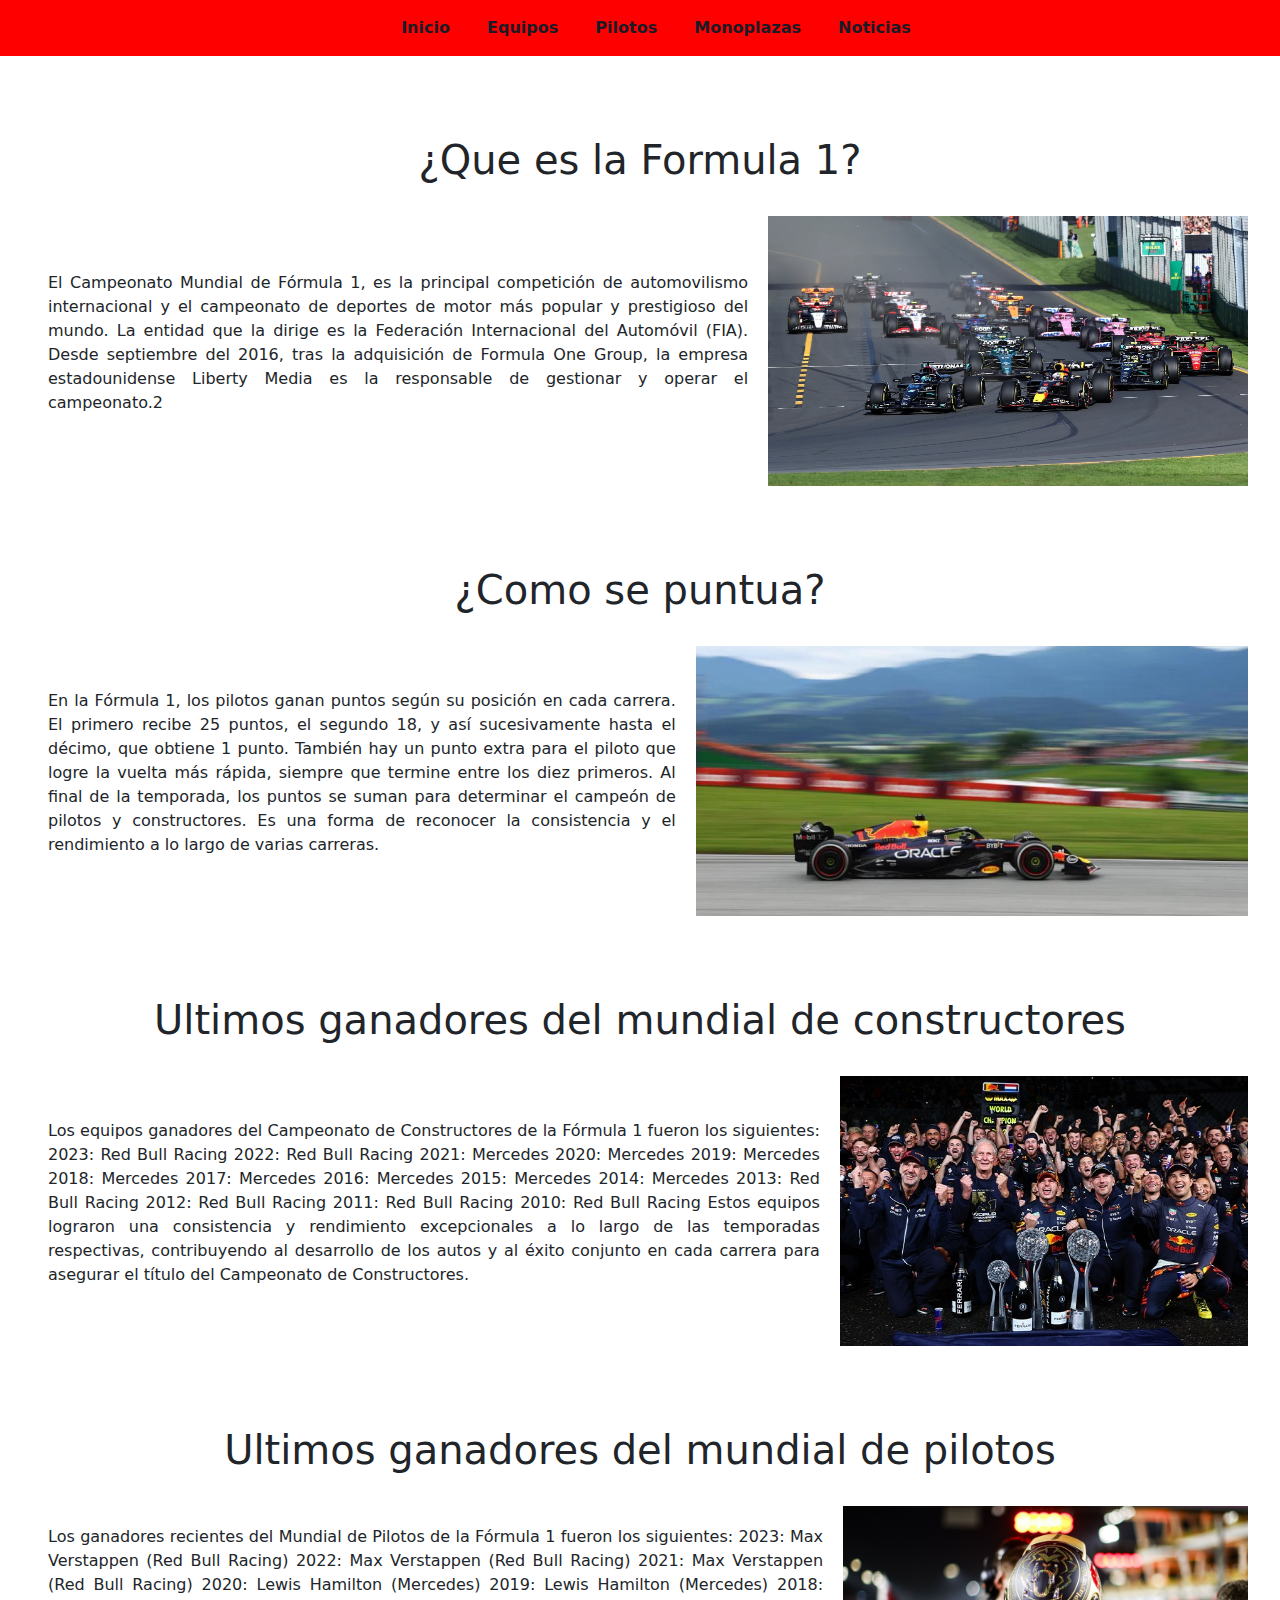
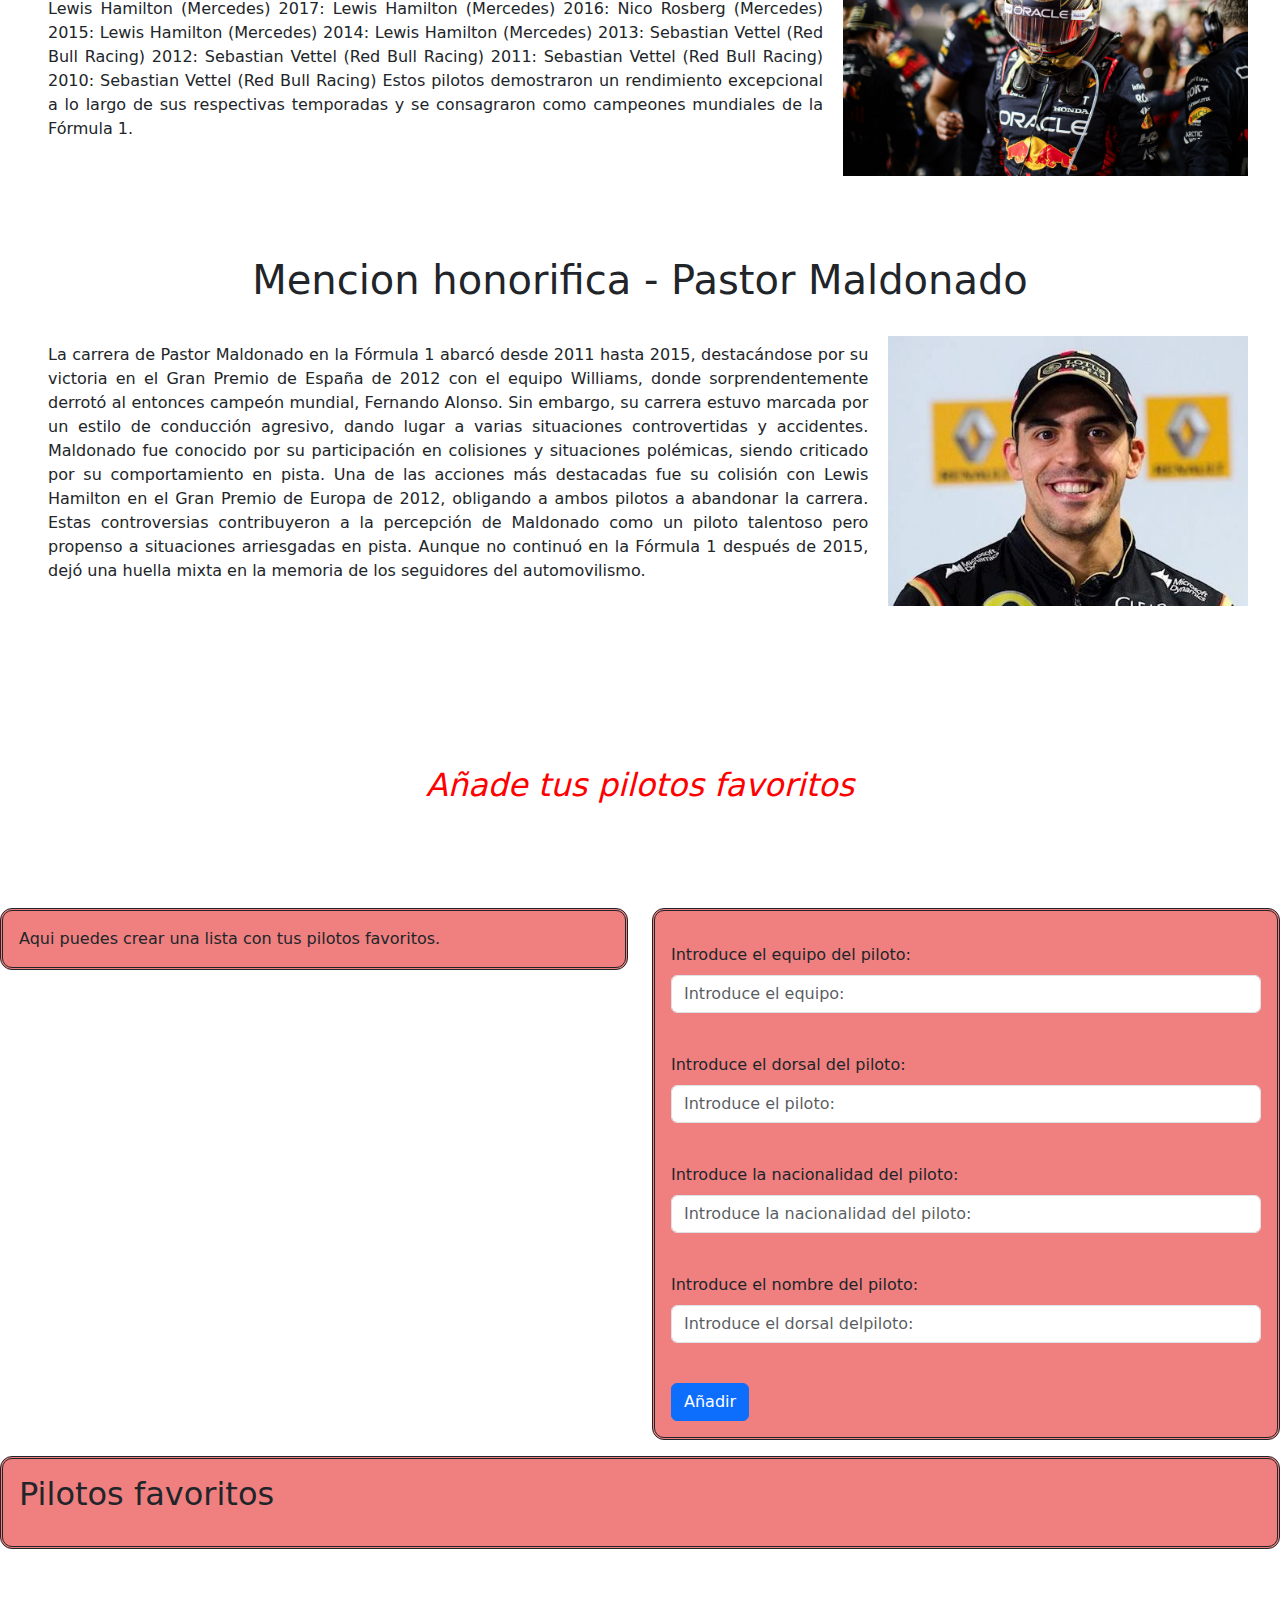
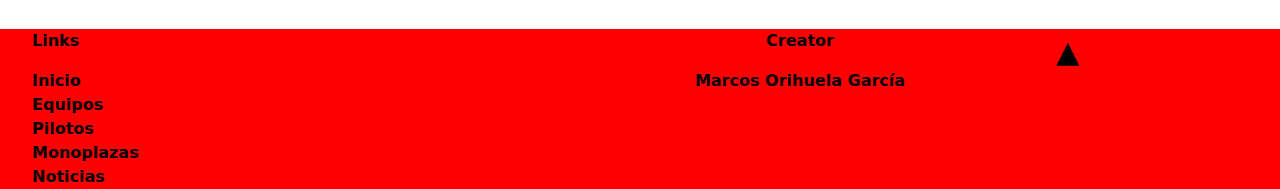
<file: index.html>
<!DOCTYPE html>
<html lang="en">

<head>
	<meta charset="UTF-8">
	<meta name="viewport" content="width=device-width, initial-scale=1.0">
	<title>F1ProjectV2</title>
	<link href="https://cdn.jsdelivr.net/npm/bootstrap@5.3.2/dist/css/bootstrap.min.css" rel="stylesheet">
	<link rel="stylesheet" href="css/index.css">
</head>

<body>
	<div id="header">
		<div class="header-content">
			<a href="index.html">Inicio</a>
			<a href="teams.html">Equipos</a>
			<a href="drivers.html">Pilotos</a>
			<a href="liveries.html">Monoplazas</a>
			<a href="news.html">Noticias</a>
		</div>
	</div>

	<h1 class="principal-title">¿Que es la Formula 1?</h1>
	<div id="info-f1">
		<p>El Campeonato Mundial de Fórmula 1, es la principal competición de automovilismo internacional y el
			campeonato de
			deportes de motor más popular y prestigioso del mundo. La entidad que la dirige es la Federación
			Internacional del
			Automóvil (FIA). Desde septiembre del 2016, tras la adquisición de Formula One Group, la empresa
			estadounidense
			Liberty Media es la responsable de gestionar y operar el campeonato.2​</p>
		<img src="img/f1/principal-image.jpg">
	</div>
	</div>
	<h1 class="principal-title">¿Como se puntua?</h1>
	<div id="info-f1">
		<p>En la Fórmula 1, los pilotos ganan puntos según su posición en cada carrera. El primero recibe 25 puntos,
			el segundo 18, y así sucesivamente hasta el décimo, que obtiene 1 punto. También hay un punto extra para el
			piloto
			que logre la vuelta más rápida, siempre que termine entre los diez primeros. Al final de la temporada, los
			puntos
			se suman para determinar el campeón de pilotos y constructores. Es una forma de reconocer la consistencia y
			el
			rendimiento a lo largo de varias carreras.​</p>
		<img src="img/f1/secondary-image.jpeg">
	</div>
	<h1 class="principal-title">Ultimos ganadores del mundial de constructores</h1>
	<div id="info-f1">
		<p>Los equipos ganadores del Campeonato de Constructores de la Fórmula 1 fueron los
			siguientes:

			2023: Red Bull Racing
			2022: Red Bull Racing
			2021: Mercedes
			2020: Mercedes
			2019: Mercedes
			2018: Mercedes
			2017: Mercedes
			2016: Mercedes
			2015: Mercedes
			2014: Mercedes
			2013: Red Bull Racing
			2012: Red Bull Racing
			2011: Red Bull Racing
			2010: Red Bull Racing

			Estos equipos lograron una consistencia y rendimiento excepcionales a lo largo de las temporadas
			respectivas,
			contribuyendo al desarrollo de los autos y al éxito conjunto en cada carrera para asegurar el título del
			Campeonato de Constructores.​</p>
		<img src="img/f1/championship-redbull.jpg">
	</div>
	<h1 class="principal-title">Ultimos ganadores del mundial de pilotos</h1>
	<div id="info-f1">
		<p>Los ganadores recientes del Mundial de Pilotos de la Fórmula 1 fueron los siguientes:

			2023: Max Verstappen (Red Bull Racing)
			2022: Max Verstappen (Red Bull Racing)
			2021: Max Verstappen (Red Bull Racing)
			2020: Lewis Hamilton (Mercedes)
			2019: Lewis Hamilton (Mercedes)
			2018: Lewis Hamilton (Mercedes)
			2017: Lewis Hamilton (Mercedes)
			2016: Nico Rosberg (Mercedes)
			2015: Lewis Hamilton (Mercedes)
			2014: Lewis Hamilton (Mercedes)
			2013: Sebastian Vettel (Red Bull Racing)
			2012: Sebastian Vettel (Red Bull Racing)
			2011: Sebastian Vettel (Red Bull Racing)
			2010: Sebastian Vettel (Red Bull Racing)

			Estos pilotos demostraron un rendimiento excepcional a lo largo de sus respectivas temporadas y se
			consagraron
			como campeones mundiales de la Fórmula 1.​</p>
		<img src="img/f1/champions-max.jpg">
	</div>
	<h1 class="principal-title">Mencion honorifica - Pastor Maldonado</h1>
	<div id="info-f1">
		<p>La carrera de Pastor Maldonado en la Fórmula 1 abarcó desde 2011 hasta 2015, destacándose por su victoria en
			el Gran Premio de España de 2012 con el equipo Williams, donde sorprendentemente derrotó al entonces campeón
			mundial, Fernando Alonso. Sin embargo, su carrera estuvo marcada por un estilo de conducción agresivo, dando
			lugar a varias situaciones controvertidas y accidentes. Maldonado fue conocido por su participación en
			colisiones y situaciones polémicas, siendo criticado por su comportamiento en pista. Una de las acciones más
			destacadas fue su colisión con Lewis Hamilton en el Gran Premio de Europa de 2012, obligando a ambos pilotos
			a abandonar la carrera. Estas controversias contribuyeron a la percepción de Maldonado como un piloto
			talentoso pero propenso a situaciones arriesgadas en pista. Aunque no continuó en la Fórmula 1 después de
			2015, dejó
			una huella mixta en la memoria de los seguidores del automovilismo.</p>
		<img src="img/f1/maldonado-mention.jpg">
	</div>
	<h2 class="title">Añade tus pilotos favoritos</h2>
	<div id="bootstrap-container">
		<div class="bootstrap">
			<div class="row">
				<div class="col-sm-6">
					<p class="left-side">Aqui puedes crear una lista con tus pilotos favoritos.</p>
				</div>
				<div class="col-sm-6">
					<div class="left-side">
						<form id="bicycle-form" action="index.html">
							<div class="mb-3 mt-3">
								<label for="brand" class="form-label">Introduce el equipo del piloto:</label>
								<input type="text" class="form-control" id="brand" placeholder="Introduce el equipo:"
									name="brand">
								<span id="brand-error">*Field Required</span>
							</div>
							<div class="mb-3">
								<label for="model" class="form-label">Introduce el dorsal del piloto:</label>
								<input type="text" class="form-control" id="model" placeholder="Introduce el piloto:"
									name="model">
								<span id="model-error">*Field Required</span>
							</div>
							<div class="mb-3">
								<label for="model" class="form-label">Introduce la nacionalidad del piloto:</label>
								<input type="text" class="form-control" id="model"
									placeholder="Introduce la nacionalidad del piloto:" name="model">
								<span id="model-error">*Field Required</span>
							</div>
							<div class="mb-3">
								<label for="model" class="form-label">Introduce el nombre del piloto:</label>
								<input type="text" class="form-control" id="model"
									placeholder="Introduce el dorsal delpiloto:" name="model">
								<span id="model-error">*Field Required</span>
							</div>
							<button type="submit" class="btn btn-primary">Añadir</button>
						</form>
					</div>
				</div>
			</div>
		</div>
		<div class="row">
			<div class="col-sm-12">
				<div class="left-side">
					<h2>Pilotos favoritos</h2>
					<ul id="bicycle-list">
					</ul>
				</div>
			</div>
		</div>

		<script src="https://cdn.jsdelivr.net/npm/bootstrap@5.3.2/dist/js/bootstrap.bundle.min.js"></script>
		<script src="js/bootstrap.js"></script>
	</div>
	<footer id="footer">
		<div id="left">
			<p>Links</p>
			<a href="index.html">Inicio</a>
			<br>
			<a href="teams.html">Equipos</a>
			<br>
			<a href="drivers.html">Pilotos</a>
			<br>
			<a href="liveries.html">Monoplazas</a>
			<br>
			<a href="news.html">Noticias</a>
		</div>
		<br>
		<div id="center">
			<p>Creator</p>
			<p>Marcos Orihuela García</p>
		</div>
		<br>
		<div id="right">
			<a href="#header">▲</a>
		</div>
	</footer>
</body>

</html>
</file>
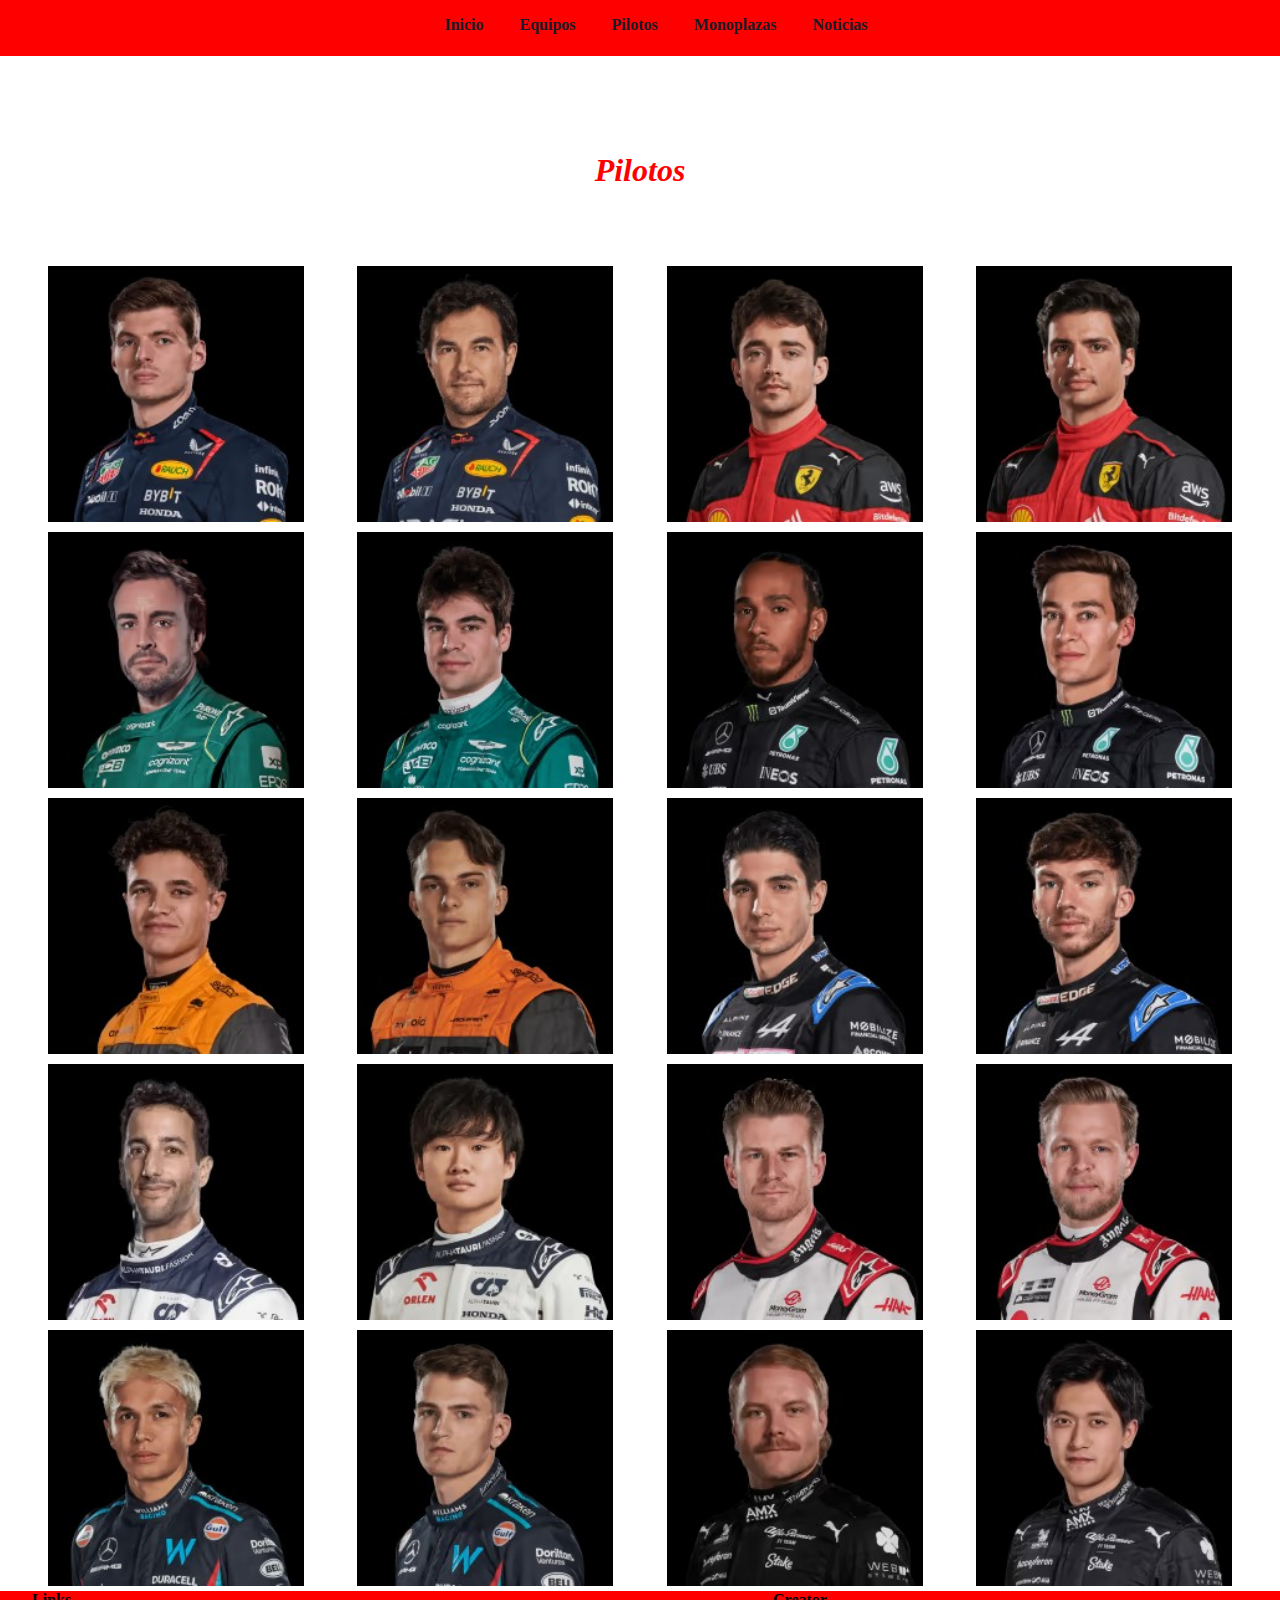
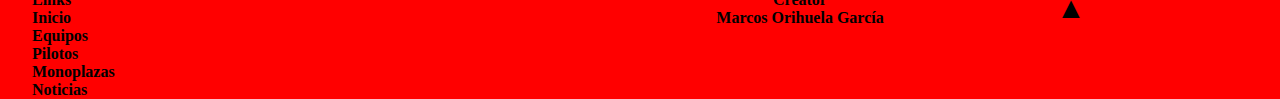
<file: drivers.html>
<!DOCTYPE html>
<html lang="en">

<head>
  <meta charset="UTF-8">
  <meta name="viewport" content="width=device-width, initial-scale=1.0">
  <link rel="stylesheet" href="css/drivers.css">
  <title>Document</title>
</head>

<body>
  <div id="header">
		<div class="header-content">
			<a href="index.html">Inicio</a>
			<a href="teams.html">Equipos</a>
			<a href="drivers.html">Pilotos</a>
			<a href="liveries.html">Monoplazas</a>
			<a href="news.html">Noticias</a>
		</div>
	</div>
  <h1 class="title">Pilotos</h1>
  <div id="driver-image-container">
    <div class="driver-image">
      <img src="img/drivers/red-bull/Verstappen.jpg" alt="Avatar" class="image">
      <div class="overlay">Max Verstappen</div>
    </div>
    <div class="driver-image">
      <img src="img/drivers/red-bull/Checo.jpg" alt="Avatar" class="image">
      <div class="overlay">Sergio Peréz</div>
    </div>
    <div class="driver-image">
      <img src="img/drivers/ferrari/Leclerc.jpg" alt="Avatar" class="image">
      <div class="overlay">Charles Leclerc</div>
    </div>
    <div class="driver-image">
      <img src="img/drivers/ferrari/Sainz.jpg" alt="Avatar" class="image">
      <div class="overlay">Carlos Sainz</div>
    </div>
    <div class="driver-image">
      <img src="img/drivers/aston-martin/Alonso.jpg" alt="Avatar" class="image">
      <div class="overlay">Fernando Alonso</div>
    </div>
    <div class="driver-image">
      <img src="img/drivers/aston-martin/Stroll.jpg" alt="Avatar" class="image">
      <div class="overlay">Lance Stroll</div>
    </div>
    <div class="driver-image">
      <img src="img/drivers/mercedes/Hamilton.jpg" alt="Avatar" class="image">
      <div class="overlay">Lewis Hamilton</div>
    </div>
    <div class="driver-image">
      <img src="img/drivers/mercedes/Russell.jpg" alt="Avatar" class="image">
      <div class="overlay">George Russell</div>
    </div>
    <div class="driver-image">
      <img src="img/drivers/mclaren/Norris.jpg" alt="Avatar" class="image">
      <div class="overlay">Lando Norris</div>
    </div>
    <div class="driver-image">
      <img src="img/drivers/mclaren/Piastri.jpg" alt="Avatar" class="image">
      <div class="overlay">Oscar Piastri</div>
    </div>
    <div class="driver-image">
      <img src="img/drivers/alpine/Ocon.jpg" alt="Avatar" class="image">
      <div class="overlay">Esteban Ocon</div>
    </div>
    <div class="driver-image">
      <img src="img/drivers/alpine/Gasly.jpg" alt="Avatar" class="image">
      <div class="overlay">Pierre Gasly</div>
    </div>
    <div class="driver-image">
      <img src="img/drivers/alpha-tauri/Ricciardo.jpg" alt="Avatar" class="image">
      <div class="overlay">Daniel Ricciardo</div>
    </div>
    <div class="driver-image">
      <img src="img/drivers/alpha-tauri/Tsunoda.jpg" alt="Avatar" class="image">
      <div class="overlay">Yuki Tsunoda</div>
    </div>
    <div class="driver-image">
      <img src="img/drivers/haas/Hulkenberg.jpg" alt="Avatar" class="image">
      <div class="overlay">Nico Hulkenberg</div>
    </div>
    <div class="driver-image">
      <img src="img/drivers/haas/magnussen.jpg" alt="Avatar" class="image">
      <div class="overlay">Kevin Margnussen</div>
    </div>
    <div class="driver-image">
      <img src="img/drivers/williams/Albon.jpg" alt="Avatar" class="image">
      <div class="overlay">Alexander Albon</div>
    </div>
    <div class="driver-image">
      <img src="img/drivers/williams/Sargeant.jpg" alt="Avatar" class="image">
      <div class="overlay">Logan Sargeant</div>
    </div>
    <div class="driver-image">
      <img src="img/drivers/alfa-romeo/Bottas.jpg" alt="Avatar" class="image">
      <div class="overlay">Valterri Bottas</div>
    </div>
    <div class="driver-image">
      <img src="img/drivers/alfa-romeo/Zhou.jpg" alt="Avatar" class="image">
      <div class="overlay">Guanyu Zhou</div>
    </div>
    <footer id="footer">
      <div id="left">
        <p>Links</p>
        <a href="index.html">Inicio</a>
        <br>
        <a href="teams.html">Equipos</a>
        <br>
        <a href="drivers.html">Pilotos</a>
        <br>
        <a href="liveries.html">Monoplazas</a>
        <br>
        <a href="news.html">Noticias</a>
      </div>
      <br>
      <div id="center">
        <p>Creator</p>
        <p>Marcos Orihuela García</p>
      </div>
      <br>
      <div id="right">
        <a href="#header">▲</a>
      </div>
    </footer>
  </div>


</body>

</html>
</file>
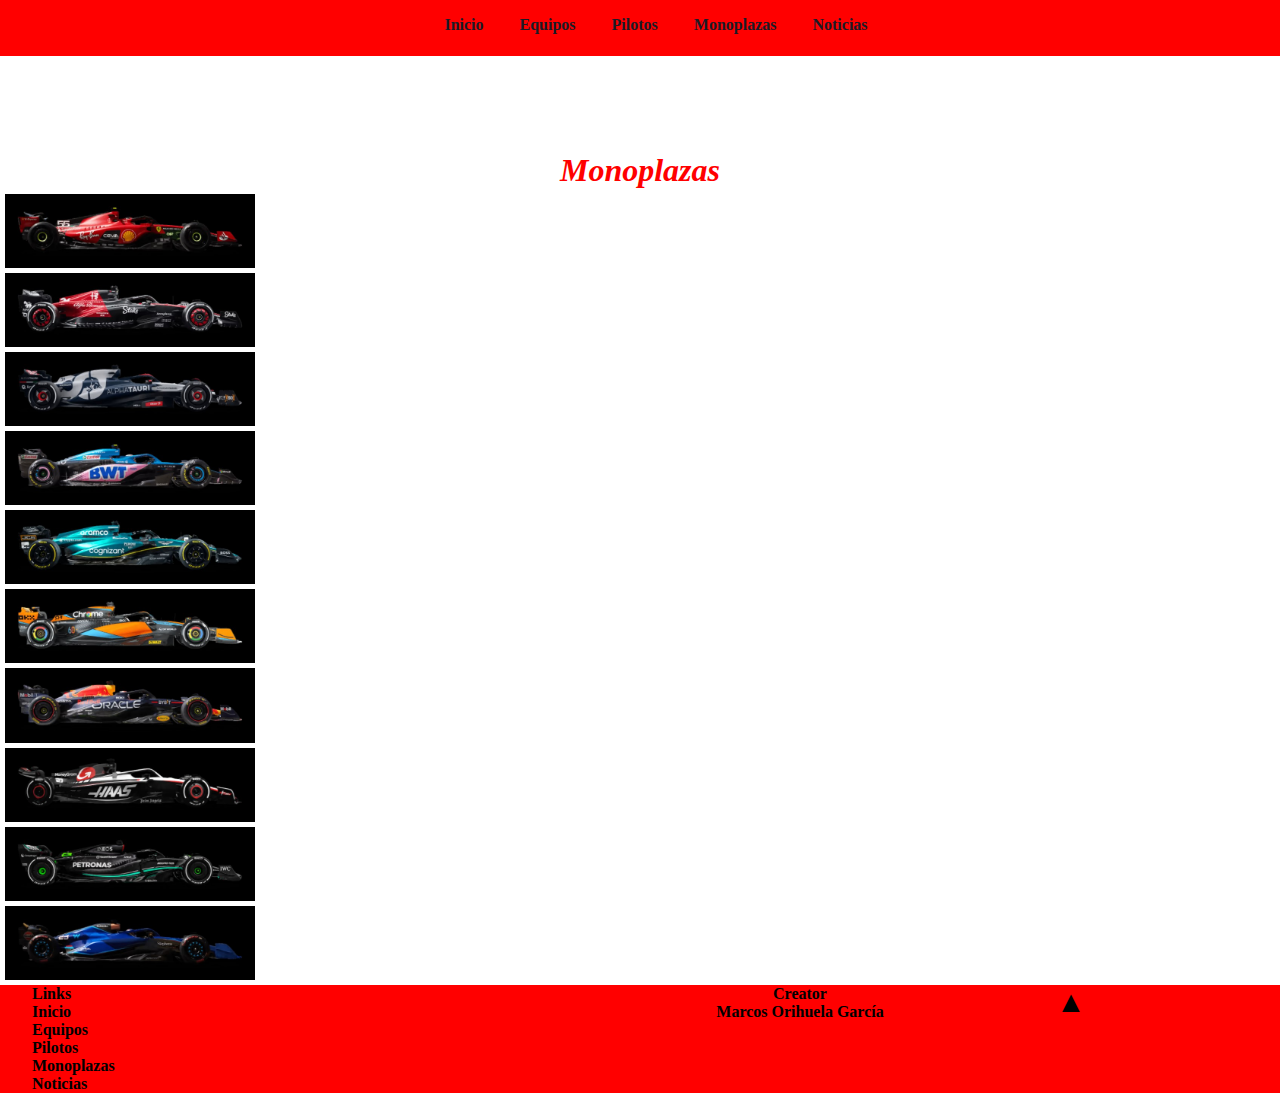
<file: liveries.html>
<!DOCTYPE html>
<html lang="en">

<head>
  <meta charset="UTF-8">
  <meta name="viewport" content="width=device-width, initial-scale=1.0">
  <link rel="stylesheet" href="css/liveries.css">
  <title>Document</title>
</head>

<body>
  <div id="header">
		<div class="header-content">
			<a href="index.html">Inicio</a>
			<a href="teams.html">Equipos</a>
			<a href="drivers.html">Pilotos</a>
			<a href="liveries.html">Monoplazas</a>
			<a href="news.html">Noticias</a>
		</div>
  </div>  
  <h1 class="title">Monoplazas</h1>
  <div id="livery-image-container">
    <div class="livery-image">
      <img src="img/teams-livery/ferrari/Ferrari.jpg" alt="Avatar" class="image">
      <div class="overlay">Scuderia Ferrari</div>
    </div>
    <div class="livery-image">
      <img src="img/teams-livery/alfa-romeo/AlfaRomeo.jpg" alt="Avatar" class="image">
      <div class="overlay">Alfa Romeo F1 Team</div>
    </div>
    <div class="livery-image">
      <img src="img/teams-livery/alpha-tauri/AlphaTauri.jpg" alt="Avatar" class="image">
      <div class="overlay">AlphaTauri F1 Team</div>
    </div>
    <div class="livery-image">
      <img src="img/teams-livery/alpine/Alpine.jpg" alt="Avatar" class="image">
      <div class="overlay">Alpine F1 Team</div>
    </div>
    <div class="livery-image">
      <img src="img/teams-livery/aston-martin/AstonMartin.jpg" alt="Avatar" class="image">
      <div class="overlay">Aston Martin F1 Team</div>
    </div>
    <div class="livery-image">
      <img src="img/teams-livery/mclaren/McLaren.jpg" alt="Avatar" class="image">
      <div class="overlay">McLaren F1 Team</div>
    </div>
    <div class="livery-image">
      <img src="img/teams-livery/red-bull/RedBull.jpg" alt="Avatar" class="image">
      <div class="overlay">Red Bull F1 Team</div>
    </div>
    <div class="livery-image">
      <img src="img/teams-livery/haas/Haas.jpg" alt="Avatar" class="image">
      <div class="overlay">Haas F1 Team</div>
    </div>
    <div class="livery-image">
      <img src="img/teams-livery/mercedes/Mercedes.jpg" alt="Avatar" class="image">
      <div class="overlay">Mercedes F1 Team</div>
    </div>
    <div class="livery-image">
      <img src="img/teams-livery/williams/Williams.jpg" alt="Avatar" class="image">
      <div class="overlay">Williams F1 Team</div>
    </div>
  </div>
  <footer id="footer">
		<div id="left">
			<p>Links</p>
			<a href="index.html">Inicio</a>
			<br>
			<a href="teams.html">Equipos</a>
			<br>
			<a href="drivers.html">Pilotos</a>
			<br>
			<a href="liveries.html">Monoplazas</a>
			<br>
			<a href="news.html">Noticias</a>
		</div>
		<br>
		<div id="center">
			<p>Creator</p>
			<p>Marcos Orihuela García</p>
		</div>
		<br>
		<div id="right">
			<a href="#header">▲</a>
		</div>
	</footer>
</body>

</html>
</file>
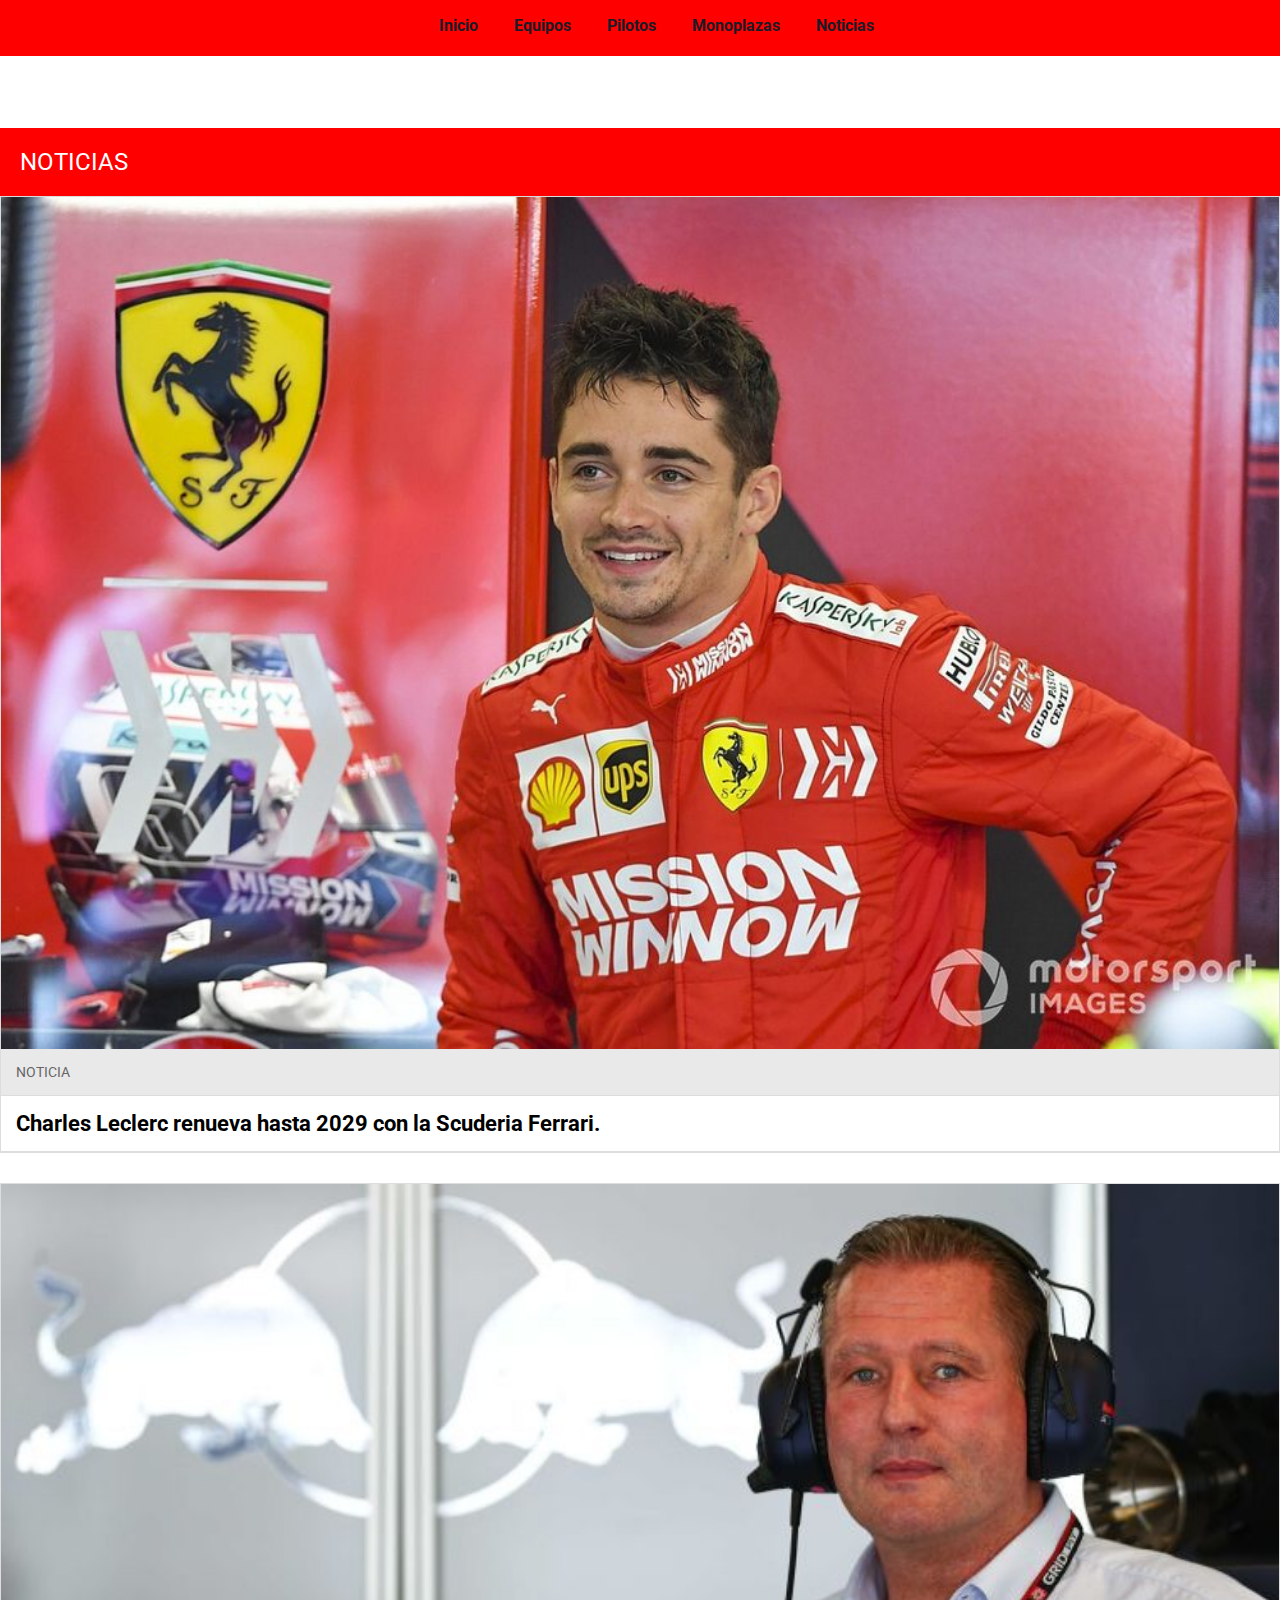
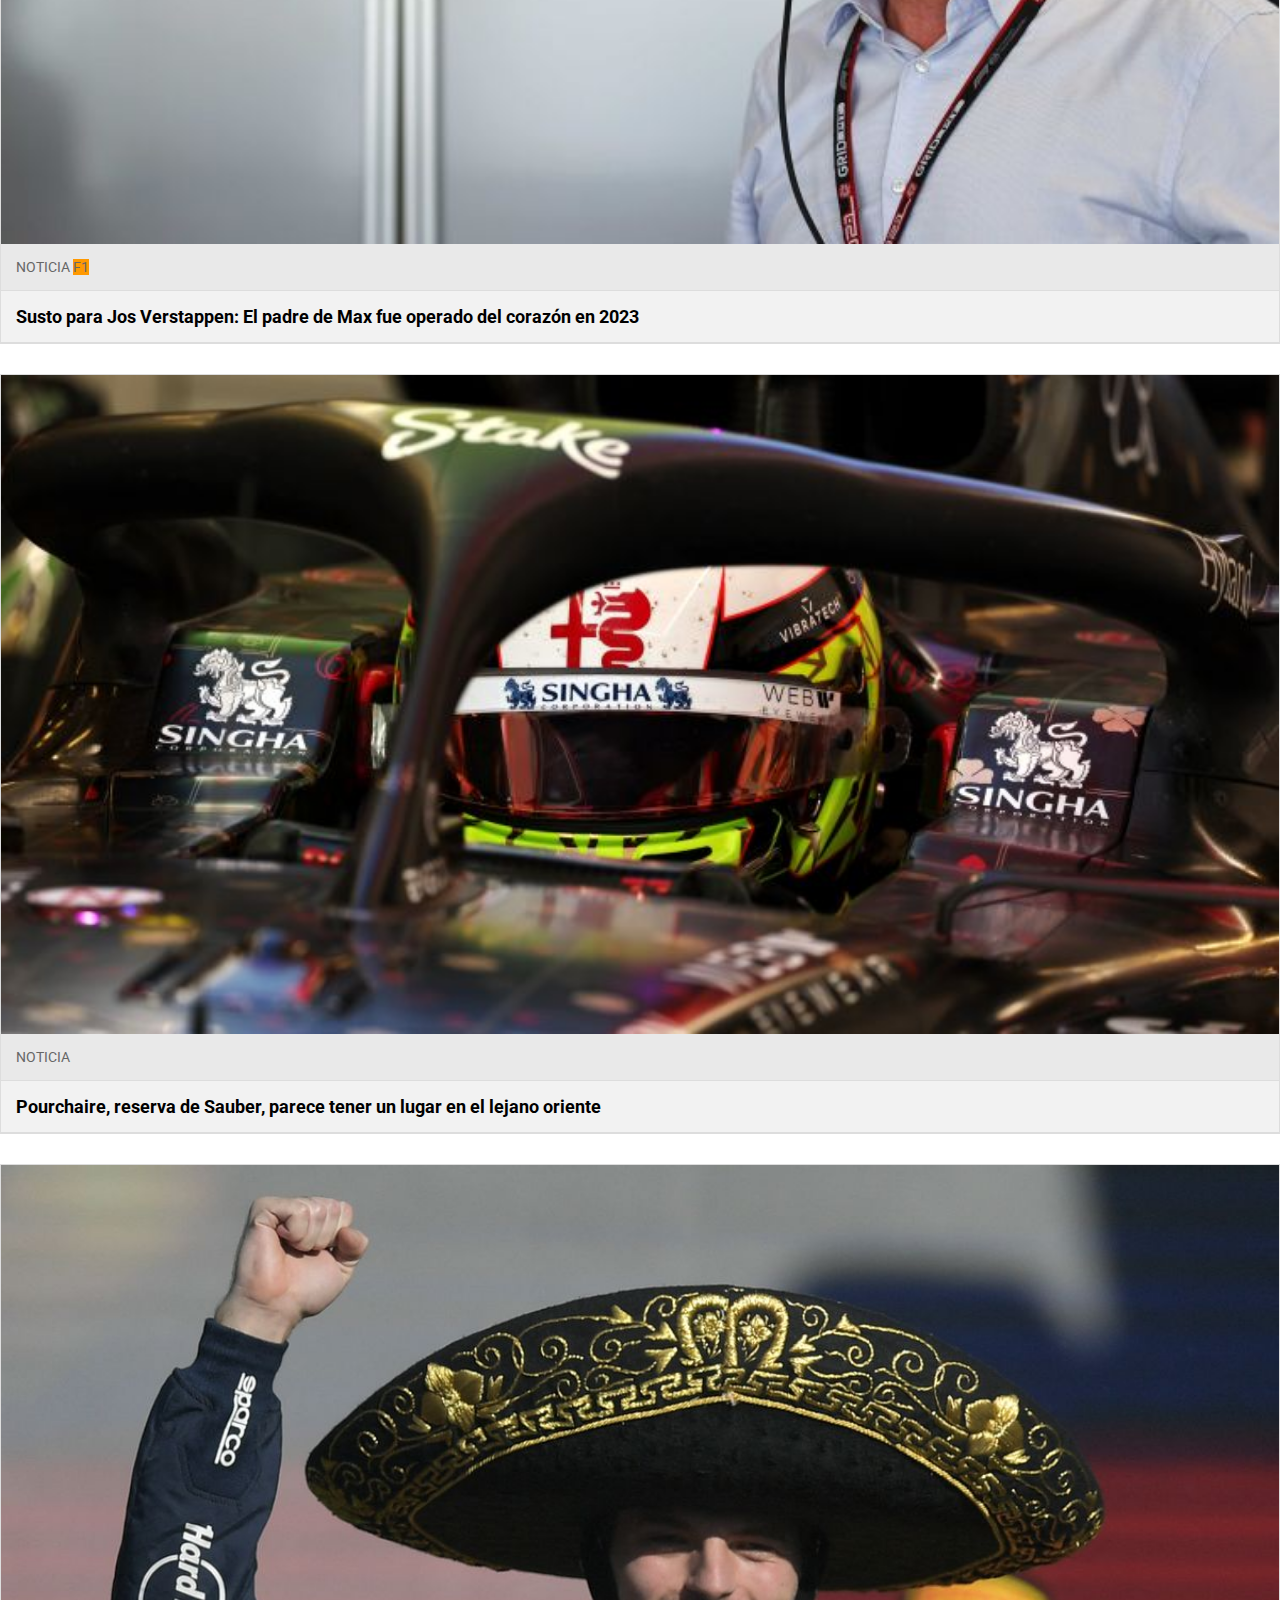
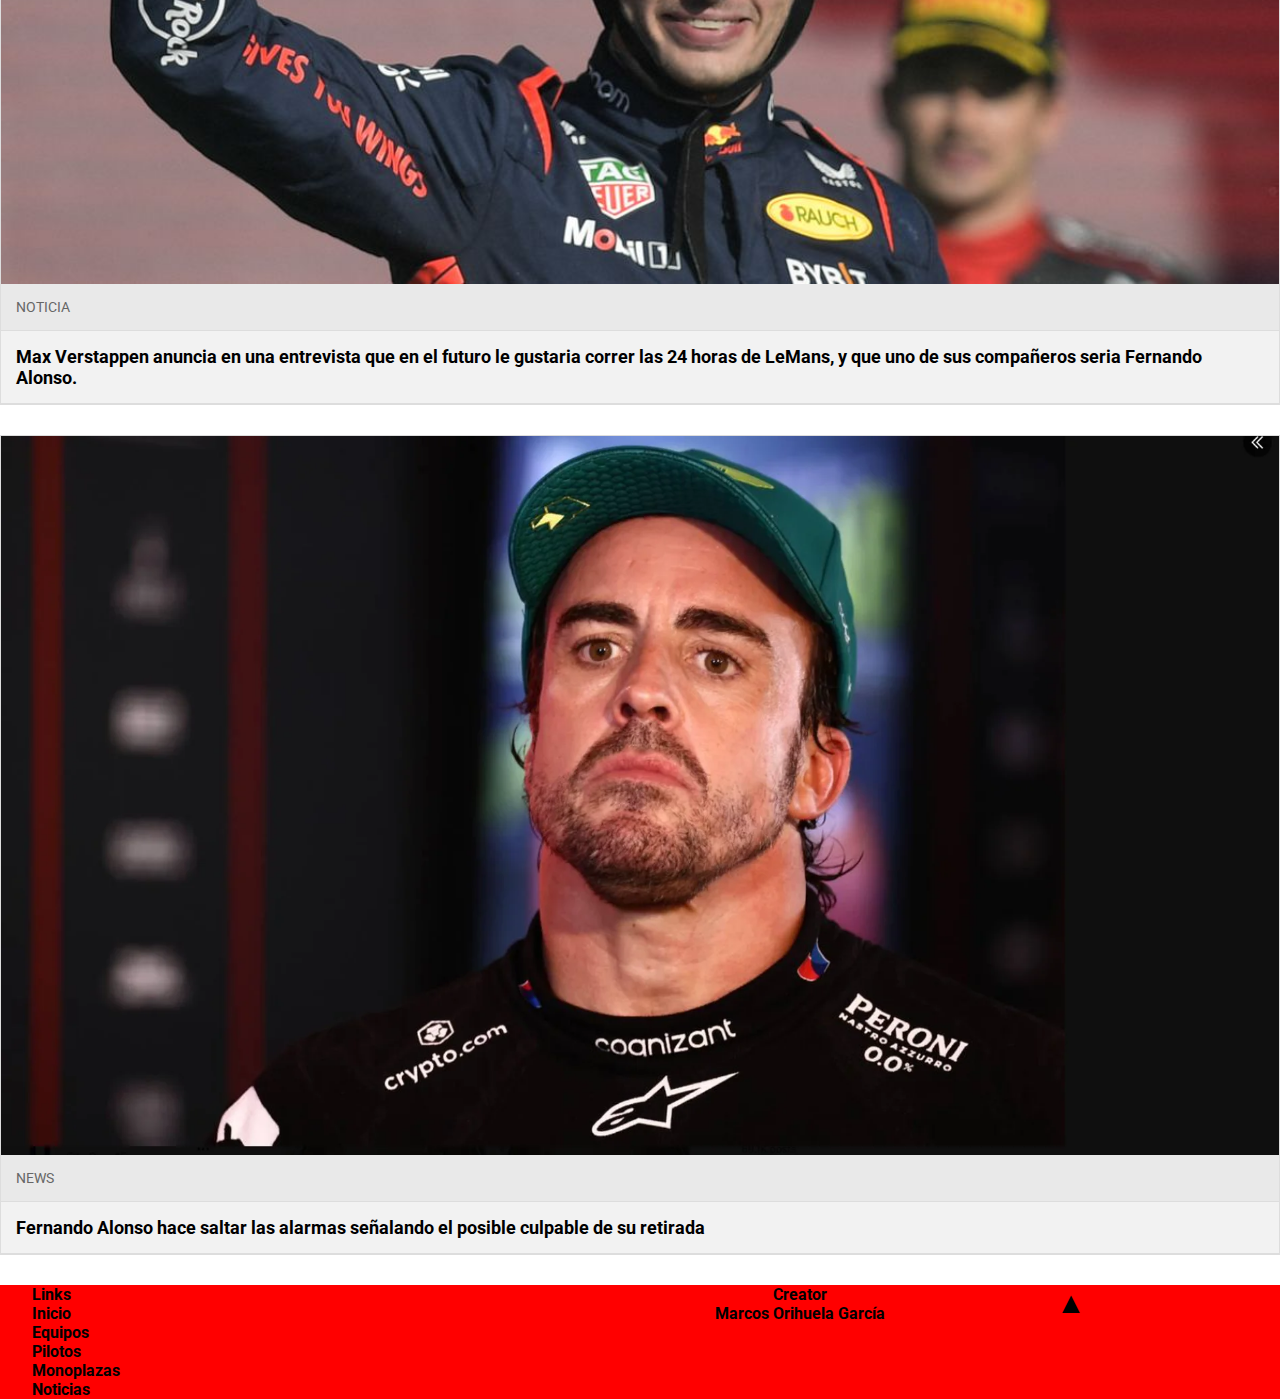
<file: news.html>
<html>

<head>
    <title>F1 News</title>
    <link href="https://cdn.jsdelivr.net/npm/bootstrap@5.3.2/dist/css/bootstrap.min.css" rel="stylesheet"
        integrity="sha384-T3c6CoIi6uLrA9TneNEoa7RxnatzjcDSCmG1MXxSR1GAsXEV/Dwwykc2MPK8M2HN" crossorigin="anonymous">
    <link href="https://fonts.googleapis.com/css?family=Roboto:400,700&display=swap" rel="stylesheet">
    <link rel="stylesheet" href="css/news.css">
    </link>
</head>

<body>
    <div id="header">
		<div class="header-content">
			<a href="index.html">Inicio</a>
			<a href="teams.html">Equipos</a>
			<a href="drivers.html">Pilotos</a>
			<a href="liveries.html">Monoplazas</a>
			<a href="news.html">Noticias</a>
		</div>
    </div>    
    <div class="container mt-4">
        <div class="news-header">
            NOTICIAS
        </div>
        <div class="row">
            <div class="col-lg-8">
                <div class="news-item">
                    <img src="img/news-image/renovation-leclerc.jpg"
                        alt="Image of a racing driver in blue attire with a reflective visor, representing a Formula 1 news article">
                    <div class="news-category">
                        NOTICIA
                    </div>
                    <div class="news-title">
                        Charles Leclerc renueva hasta 2029 con la Scuderia Ferrari.
                    </div>
                </div>
            </div>
            <div class="col-lg-4">
                <div class="news-item">
                    <img src="img/news-image/jos-verstappen.jpg"
                        alt="Image of a smiling racing driver in blue attire, representing a Formula 1 feature article">
                    <div class="news-category">
                        NOTICIA <span class="badge">F1</span>
                    </div>
                    <h5>Susto para Jos Verstappen: El padre de Max fue operado del corazón en 2023</h5>
                </div>
                <div class="news-item">
                    <img src="img/news-image/pourchaire.jpg"
                        alt="Image of a Formula 1 team boss in team attire, representing a farewell feature article">
                    <div class="news-category">
                        NOTICIA
                    </div>
                    <h5>Pourchaire, reserva de Sauber, parece tener un lugar en el lejano oriente</h5>
                </div>
            </div>
        </div>
        <div class="row">
            <div class="col-lg-8">
                <div class="news-item">
                    <img src="img/news-image/lemans-max.jpg"
                        alt="Image of a team principal in casual attire, representing a Formula 1 news article">
                    <div class="news-category">
                        NOTICIA
                    </div>
                    <h5>Max Verstappen anuncia en una entrevista que en el futuro le gustaria correr las 24 horas de LeMans, y que uno de sus compañeros seria Fernando Alonso.</h5>
                </div>
            </div>
            <div class="col-lg-4">
                <div class="news-item">
                    <img src="img/news-image/fernando-retired.jpg"
                        alt="Image of a racing driver in black and white attire, representing a Formula 1 news article">
                    <div class="news-category">
                        NEWS
                    </div>
                    <h5>Fernando Alonso hace saltar las alarmas señalando el posible culpable de su retirada</h5>
                </div>
            </div>
        </div>
    </div>
    <footer id="footer">
		<div id="left">
			<p>Links</p>
			<a href="index.html">Inicio</a>
			<br>
			<a href="teams.html">Equipos</a>
			<br>
			<a href="drivers.html">Pilotos</a>
			<br>
			<a href="liveries.html">Monoplazas</a>
			<br>
			<a href="news.html">Noticias</a>
		</div>
		<br>
		<div id="center">
			<p>Creator</p>
			<p>Marcos Orihuela García</p>
		</div>
		<br>
		<div id="right">
			<a href="#header">▲</a>
		</div>
	</footer>
</body>

</html>
</file>
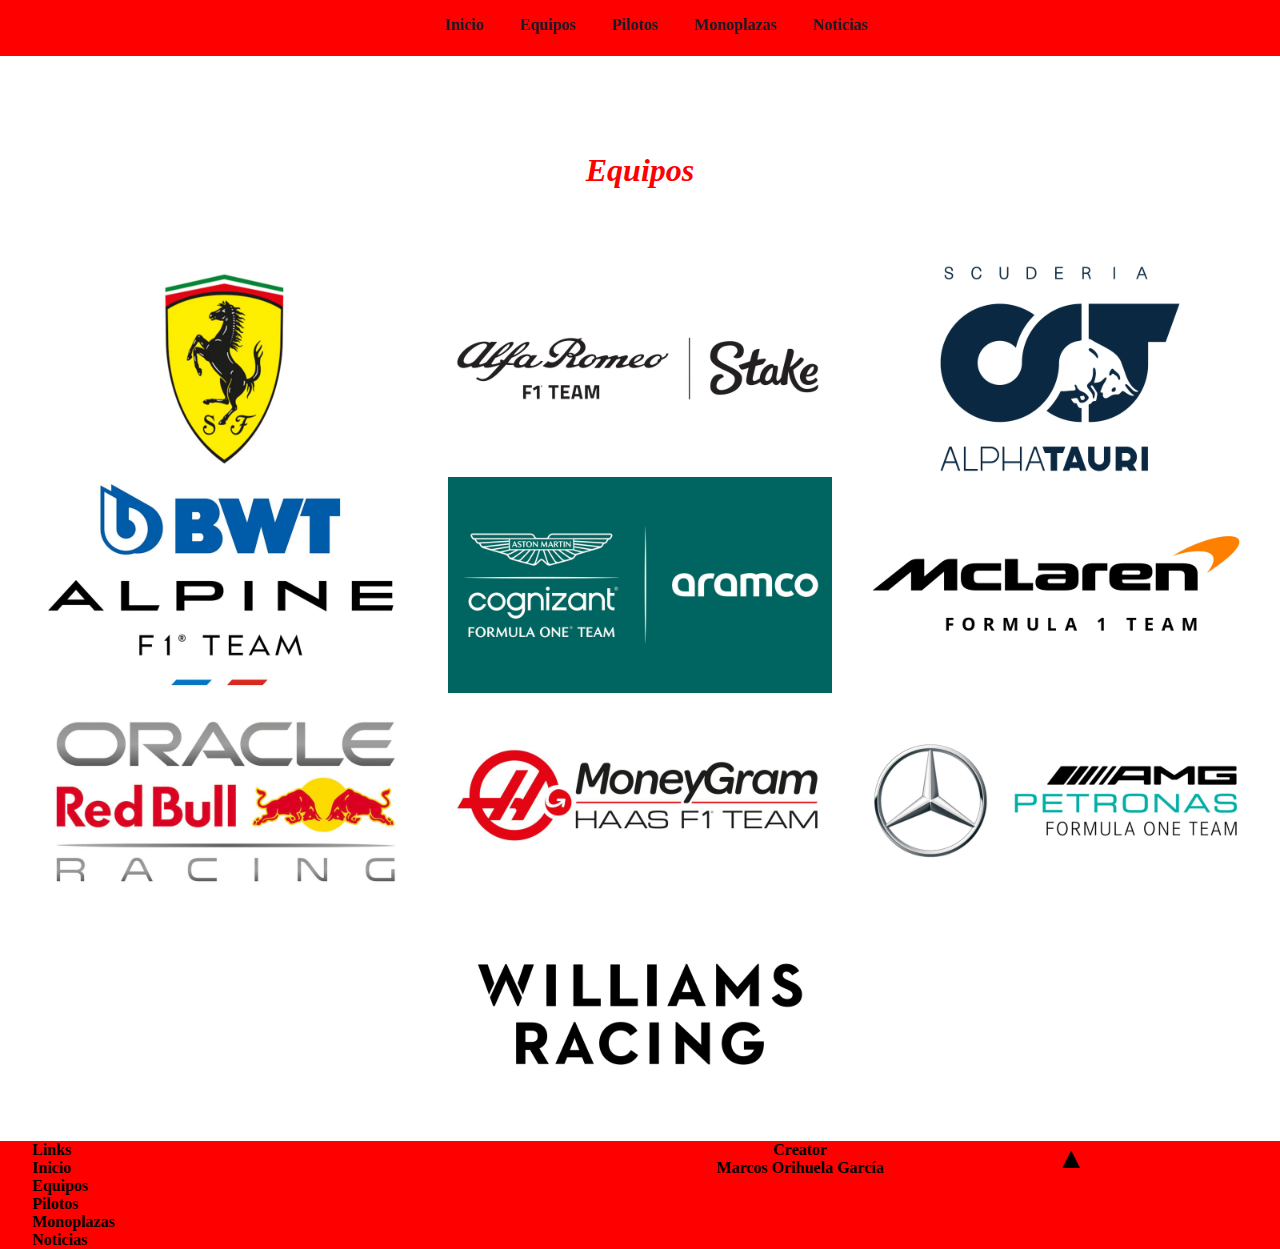
<file: teams.html>
<!DOCTYPE html>
<html lang="en">

<head>
  <meta charset="UTF-8">
  <meta name="viewport" content="width=device-width, initial-scale=1.0">
  <link rel="stylesheet" href="css/teams.css">
  <title>Document</title>
</head>

<body>
  <div id="header">
		<div class="header-content">
			<a href="index.html">Inicio</a>
			<a href="teams.html">Equipos</a>
			<a href="drivers.html">Pilotos</a>
			<a href="liveries.html">Monoplazas</a>
			<a href="news.html">Noticias</a>
		</div>
  </div>  
  <h1 class="title">Equipos</h1>
  <div id="team-image-container">
    <div class="teams-image">
      <img src="img/teams-logos/ferrari/ferrari-logo.png" alt="Avatar" class="image">
      <div class="overlay">Scuderia Ferrari</div>
    </div>
    <div class="teams-image">
      <img src="img/teams-logos/alfa-romeo/alfa-romeo-logo.png" alt="Avatar" class="image">
      <div class="overlay">Alfa Romeo F1 Team</div>
    </div>
    <div class="teams-image">
      <img src="img/teams-logos/alpha-tauri/alpha-tauri-logo.png" alt="Avatar" class="image">
      <div class="overlay">AlphaTauri F1 Team</div>
    </div>
    <div class="teams-image">
      <img src="img/teams-logos/alpine/alpine-logo.png" alt="Avatar" class="image">
      <div class="overlay">Alpine F1 Team</div>
    </div>
    <div class="teams-image">
      <img src="img/teams-logos/aston-martin/aston-martin-logo.png" alt="Avatar" class="image">
      <div class="overlay">Aston Martin F1 Team</div>
    </div>
    <div class="teams-image">
      <img src="img/teams-logos/mclaren/mclaren-logo.png" alt="Avatar" class="image">
      <div class="overlay">McLaren F1 Team</div>
    </div>
    <div class="teams-image">
      <img src="img/teams-logos/red-bull/red-bull-logo.png" alt="Avatar" class="image">
      <div class="overlay">Red Bull F1 Team</div>
    </div>
    <div class="teams-image">
      <img src="img/teams-logos/haas/haas-logo.png" alt="Avatar" class="image">
      <div class="overlay">Haas F1 Team</div>
    </div>
    <div class="teams-image">
      <img src="img/teams-logos/mercedes/mercedes-logo.png" alt="Avatar" class="image">
      <div class="overlay">Mercedes F1 Team</div>
    </div>
    <div class="teams-image">
      <img src="img/teams-logos/williams/williams-logo.png" alt="Avatar" class="image">
      <div class="overlay">Williams F1 Team</div>
    </div>
    <footer id="footer">
      <div id="left">
        <p>Links</p>
        <a href="index.html">Inicio</a>
        <br>
        <a href="teams.html">Equipos</a>
        <br>
        <a href="drivers.html">Pilotos</a>
        <br>
        <a href="liveries.html">Monoplazas</a>
        <br>
        <a href="news.html">Noticias</a>
      </div>
      <br>
      <div id="center">
        <p>Creator</p>
        <p>Marcos Orihuela García</p>
      </div>
      <br>
      <div id="right">
        <a href="#header">▲</a>
      </div>
    </footer>
  </div>
</body>

</html>
</file>
<file: css/index.css>
* {
  padding: 0px;
  margin: 0px;
}

#header {
  display: flex;
  top: 0;
  height: 56px;
  width: 100vw;
  background-color: red;
  z-index: 2500;
  text-align: center;

}

.header-content {
  margin-top: 1em;
  height: 56px;
  width: 100vw;
}

.header-content a {
  text-decoration: none;
  color: #1A1B26;
  font-weight: bold;
  margin-left: 2em;
}

.principal-title {
  margin-top: 2em;
  text-align: center;
}

.title {
  margin-top: 3em;
  text-align: center;
  color: red;
  font-style: italic;

}

#info-f1 {
  margin-top: 2em;
  display: flex;
  align-items: center;
  margin-right: 2em;
  margin-left: 2em;
}

#info-f1 p {
  margin-right: 20px;
  text-align: justify;
  margin-left: 1em;
  text-align: justify;
}

#info-f1 img {
  height: 30vh;
}

.title {
  margin-top: 5em;
  text-align: center;
  color: red;
  font-style: italic;

}

#bootstrap-container {
  padding-top: 80px;
  padding-bottom: 80px;
  width: 100%;
}

.title-gallery {
  width: 100vw;
  height: 56px;
  color: red;
}

.left-side {
  border-style: double;
  border-radius: 12px;
  padding: 1em;
  margin-top: 1em;
  background-color: lightcoral;
}

.left-side:hover {
  border-style: initial;
}

#model-error {
  color: red;
  visibility: hidden;
}

#brand-error {
  color: red;
  visibility: hidden;
}

#footer {
  background-color: red;
  display: flex;
  width: 100%;
}

#left {
  margin-left: 2em;
  text-align: left;
  width: 40vw;
}

#left p {
  color: black;
  text-decoration: none;
  font-weight: bold;
}

#left a {
  color: black;
  text-decoration: none;
  font-weight: bold;
}

#center {
  text-align: center;
  width: 40vw;
}

#center p {
  color: black;
  font-weight: bold;
  text-decoration: none;
}

#center a {
  text-decoration: none;
  font-weight: bold;
  color: black;
}

#right i {
  color: black;
  text-decoration: none;
  font-weight: bold;
}

#center a {
  color: black;
  text-decoration: none;
  font-weight: bold;
}

i:hover {
  font-size: 20px;
  transition: 1.5s;
}

#right a {
  color: black;
  font-size: 30px;
  font-weight: bold;
  margin-top: 1em;
  text-decoration: none;
}

#right a:hover {
  color: black;
  font-size: 40px;
  font-weight: bold;
  transition: 1.5s;
  text-decoration: none;
}

/* Extra small devices (phones, 600px and down) */
@media only screen and (max-width: 600px) {}


/* Small devices (portrait tablets and large phones, 600px and up) */
@media only screen and (min-width: 768px) {}

/* Medium devices (landscape tablets, 768px and up) */
@media only screen and (min-width: 900px) {}
</file>
<file: css/drivers.css>
* {
  padding: 0px;
  margin: 0px;
}

#header {
  display: flex;
  top: 0;
  height: 56px;
  width: 100vw;
  background-color: red;
  z-index: 2500;
  text-align: center;

}

.title {
  margin-top: 3em;
  text-align: center;
  color: red;
  font-style: italic;
}

.header-content {
  margin-top: 1em;
  height: 56px;
  width: 100vw;
}

.header-content a {
  text-decoration: none;
  color: #1A1B26;
  font-weight: bold;
  margin-left: 2em;
}

.overlay {
  position: absolute;
  bottom: 0;
  background: rgb(0, 0, 0);
  background: rgba(0, 0, 0, 0.5);
  /* Black see-through */
  color: #f1f1f1;
  width: 100%;
  transition: .5s ease;
  opacity: 0;
  color: white;
  font-size: 20px;
  padding: 20px;
  text-align: center;
}

#driver-image-container {
  display: flex;
  flex-direction: row;
  justify-content: space-evenly;
  flex-wrap: wrap;
  align-items: center;
  width: 100%;
  background-color: transparent;
  padding-top: 40px;
  margin-top: 2em;
}

.driver-image:hover .overlay {
  opacity: 1;
}

.driver-image {
  position: relative;
  width: 90vw;
  /* max-width: 250px; */
  margin: 5px;
}

.image {
  display: block;
  width: 100%;
  height: auto;
}

.left-side {
  border-style: double;
  border-radius: 12px;
  padding: 1em;
  margin-top: 1em;
  background-color: lightcoral;
}

.left-side:hover {
  border-style: initial;
}

#footer {
  background-color: red;
  display: flex;
  width: 100%;
}

#left {
  margin-left: 2em;
  text-align: left;
  width: 40vw;
}

#left p {
  color: black;
  text-decoration: none;
  font-weight: bold;
}

#left a {
  color: black;
  text-decoration: none;
  font-weight: bold;
}

#center {
  text-align: center;
  width: 40vw;
}

#center p {
  color: black;
  font-weight: bold;
  text-decoration: none;
}

#center a {
  text-decoration: none;
  font-weight: bold;
  color: black;
}

#right i {
  color: black;
  text-decoration: none;
  font-weight: bold;
}

#center a {
  color: black;
  text-decoration: none;
  font-weight: bold;
}

i:hover {
  font-size: 20px;
  transition: 1.5s;
}

#right a {
  color: black;
  font-size: 30px;
  font-weight: bold;
  margin-top: 1em;
  text-decoration: none;
}

#right a:hover {
  color: black;
  font-size: 40px;
  font-weight: bold;
  transition: 1.5s;
  text-decoration: none;
}

/* Small devices (portrait tablets and large phones, 600px and up) */
@media only screen and (min-width: 600px) {
  .driver-image {
    position: relative;
    width: 40vw;
  }
}

/* Medium devices (landscape tablets, 768px and up) */
@media only screen and (min-width: 768px) {
  .driver-image {
    position: relative;
    width: 30vw;
  }
}

/* Medium devices (landscape tablets, 768px and up) */
@media only screen and (min-width: 900px) {
  .driver-image {
    position: relative;
    width: 20vw;
  }
}
</file>
<file: css/liveries.css>
* {
  padding: 0px;
  margin: 0px;
}

#header {
  display: flex;
  top: 0;
  height: 56px;
  width: 100vw;
  background-color: red;
  z-index: 2500;
  text-align: center;

}

.header-content {
  margin-top: 1em;
  height: 56px;
  width: 100vw;
}

.header-content a {
  text-decoration: none;
  color: #1A1B26;
  font-weight: bold;
  margin-left: 2em;
}
.title {
  margin-top: 3em;
  text-align: center;
  color: red;
  font-style: italic;
}

#livery-image-container {
  text-align: center;
  align-items: center;
}

.overlay {
  position: absolute;
  bottom: 0;
  background: rgb(0, 0, 0);
  background: rgba(0, 0, 0, 0.5);
  /* Black see-through */
  color: #f1f1f1;
  width: 100%;
  transition: .5s ease;
  opacity: 0;
  color: white;
  font-size: 20px;
  padding: 20px;
  text-align: center;
}

.livery-image:hover .overlay {
  opacity: 1;
}

.livery-image {
  text-align: center;
  width: 100em;
  max-width: 250px;
  margin: 5px;

}

.image {
  display: block;
  width: 100%;
  height: auto;
}

#footer {
  background-color: red;
  display: flex;
  width: 100%;
}

#left {
  margin-left: 2em;
  text-align: left;
  width: 40vw;
}

#left p {
  color: black;
  text-decoration: none;
  font-weight: bold;
}

#left a {
  color: black;
  text-decoration: none;
  font-weight: bold;
}

#center {
  text-align: center;
  width: 40vw;
}

#center p {
  color: black;
  font-weight: bold;
  text-decoration: none;
}

#center a {
  text-decoration: none;
  font-weight: bold;
  color: black;
}

#right i {
  color: black;
  text-decoration: none;
  font-weight: bold;
}

#center a {
  color: black;
  text-decoration: none;
  font-weight: bold;
}

i:hover {
  font-size: 20px;
  transition: 1.5s;
}

#right a {
  color: black;
  font-size: 30px;
  font-weight: bold;
  margin-top: 1em;
  text-decoration: none;
}

#right a:hover {
  color: black;
  font-size: 40px;
  font-weight: bold;
  transition: 1.5s;
  text-decoration: none;
}
/* Extra small devices (phones, 600px and down) */
@media only screen and (max-width: 600px) {
  .driver-image {
    position: relative;
    width: 50vw;
  }

  .teams-image {
    position: relative;
    width: 50vw;
  }

  .livery-image {
    position: relative;
    width: 50vw;
  }
}

/* Small devices (portrait tablets and large phones, 600px and up) */
@media only screen and (min-width: 600px) {
  .driver-image {
    position: relative;
    width: 40vw;
  }

  .teams-image {
    position: relative;
    width: 40vw;
  }

  .livery-image {
    position: relative;
    width: 40vw;
  }
}

/* Medium devices (landscape tablets, 768px and up) */
@media only screen and (min-width: 768px) {
  .driver-image {
    position: relative;
    width: 30vw;
  }

  .teams-image {
    position: relative;
    width: 30vw;
  }

  .livery-image {
    position: relative;
    width: 30vw;
  }
}
</file>
<file: css/news.css>
* {
    padding: 0px;
    margin: 0px;
}

body {
    font-family: 'Roboto', sans-serif;
}

#header {
    display: flex;
    top: 0;
    height: 56px;
    width: 100vw;
    background-color: red;
    z-index: 2500;
    text-align: center;

}

.header-content {
    margin-top: 1em;
    width: 100vw;
}

.header-content a {
    text-decoration: none;
    color: #1A1B26;
    font-weight: bold;
    margin-left: 2em;
}

.container mt-4 {
    width: 100%;
}

.news-header {
    margin-top: 3em;
    background-color: #f00;
    color: #fff;
    padding: 20px;
    font-size: 24px;
}

.news-item {
    border: 1px solid #ddd;
    margin-bottom: 30px;
}

.news-item img {
    width: 100%;
}

.news-item h5 {
    font-size: 18px;
    padding: 15px;
    margin: 0;
    background-color: #f2f2f2;
    border-bottom: 1px solid #ddd;
}

.news-item p {
    padding: 15px;
    margin: 0;
    font-size: 16px;
    line-height: 1.5;
}

.news-item .badge {
    background-color: #ff9900;
    font-size: 14px;
    margin-right: 5px;
}

.news-item .news-category {
    padding: 15px;
    font-size: 14px;
    color: #666;
    background-color: #e9e9e9;
    border-bottom: 1px solid #ddd;
}

.news-item .news-title {
    font-size: 22px;
    font-weight: bold;
    padding: 15px;
    margin: 0;
    background-color: #fff;
    border-bottom: 1px solid #ddd;
}

.news-item .news-content {
    padding: 15px;
    font-size: 16px;
    background-color: #fff;
}

#footer {
    background-color: red;
    display: flex;
    width: 100%;
  }
  
  #left {
    margin-left: 2em;
    text-align: left;
    width: 40vw;
  }
  
  #left p {
    color: black;
    text-decoration: none;
    font-weight: bold;
  }
  
  #left a {
    color: black;
    text-decoration: none;
    font-weight: bold;
  }
  
  #center {
    text-align: center;
    width: 40vw;
  }
  
  #center p {
    color: black;
    font-weight: bold;
    text-decoration: none;
  }
  
  #center a {
    text-decoration: none;
    font-weight: bold;
    color: black;
  }
  
  #right i {
    color: black;
    text-decoration: none;
    font-weight: bold;
  }
  
  #center a {
    color: black;
    text-decoration: none;
    font-weight: bold;
  }
  
  i:hover {
    font-size: 20px;
    transition: 1.5s;
  }
  
  #right a {
    color: black;
    font-size: 30px;
    font-weight: bold;
    margin-top: 1em;
    text-decoration: none;
  }
  
  #right a:hover {
    color: black;
    font-size: 40px;
    font-weight: bold;
    transition: 1.5s;
    text-decoration: none;
  }
</file>
<file: css/teams.css>
* {
  padding: 0px;
  margin: 0px;
}

.title {
  margin-top: 3em;
  text-align: center;
  color: red;
  font-style: italic;

}

#header {
  display: flex;
  top: 0;
  height: 56px;
  width: 100vw;
  background-color: red;
  z-index: 2500;
  text-align: center;

}

.header-content {
  margin-top: 1em;
  height: 56px;
  width: 100vw;
}

.header-content a {
  text-decoration: none;
  color: #1A1B26;
  font-weight: bold;
  margin-left: 2em;
}

#team-image-container {
  margin-top: 2em;
  display: flex;
  flex-direction: row;
  justify-content: space-evenly;
  flex-wrap: wrap;
  align-items: center;
  width: 100%;
  background-color: transparent;
  padding-top: 40px;
}

.overlay {
  position: absolute;
  bottom: 0;
  background: rgb(0, 0, 0);
  background: rgba(0, 0, 0, 0.5);
  /* Black see-through */
  color: #f1f1f1;
  width: 100%;
  transition: .5s ease;
  opacity: 0;
  color: white;
  font-size: 20px;
  padding: 20px;
  text-align: center;
}


.teams-image:hover .overlay {
  opacity: 1;
}

.teams-image {
  position: relative;
  width: 90vw;
  /* max-width: 250px; */
}

.image {
  display: block;
  width: 100%;
  height: auto;
}

.left-side {
  border-style: double;
  border-radius: 12px;
  padding: 1em;
  margin-top: 1em;
  background-color: lightcoral;
}

.left-side:hover {
  border-style: initial;
}

#footer {
  background-color: red;
  display: flex;
  width: 100%;
  margin-top: 1em;
}

#left {
  margin-left: 2em;
  text-align: left;
  width: 40vw;
}

#left p {
  color: black;
  text-decoration: none;
  font-weight: bold;
}

#left a {
  color: black;
  text-decoration: none;
  font-weight: bold;
}

#center {
  text-align: center;
  width: 40vw;
}

#center p {
  color: black;
  font-weight: bold;
  text-decoration: none;
}

#center a {
  text-decoration: none;
  font-weight: bold;
  color: black;
}

#right i {
  color: black;
  text-decoration: none;
  font-weight: bold;
}

#center a {
  color: black;
  text-decoration: none;
  font-weight: bold;
}

i:hover {
  font-size: 20px;
  transition: 1.5s;
}

#right a {
  color: black;
  font-size: 30px;
  font-weight: bold;
  margin-top: 1em;
  text-decoration: none;
}

#right a:hover {
  color: black;
  font-size: 40px;
  font-weight: bold;
  transition: 1.5s;
  text-decoration: none;
}

/* Small devices (portrait tablets and large phones, 600px and up) */
@media only screen and (min-width: 600px) {
  .teams-image {
    position: relative;
    width: 40vw;
  }
}

/* Medium devices (landscape tablets, 768px and up) */
@media only screen and (min-width: 768px) {
  .teams-image {
    position: relative;
    width: 30vw;
  }
}
</file>
